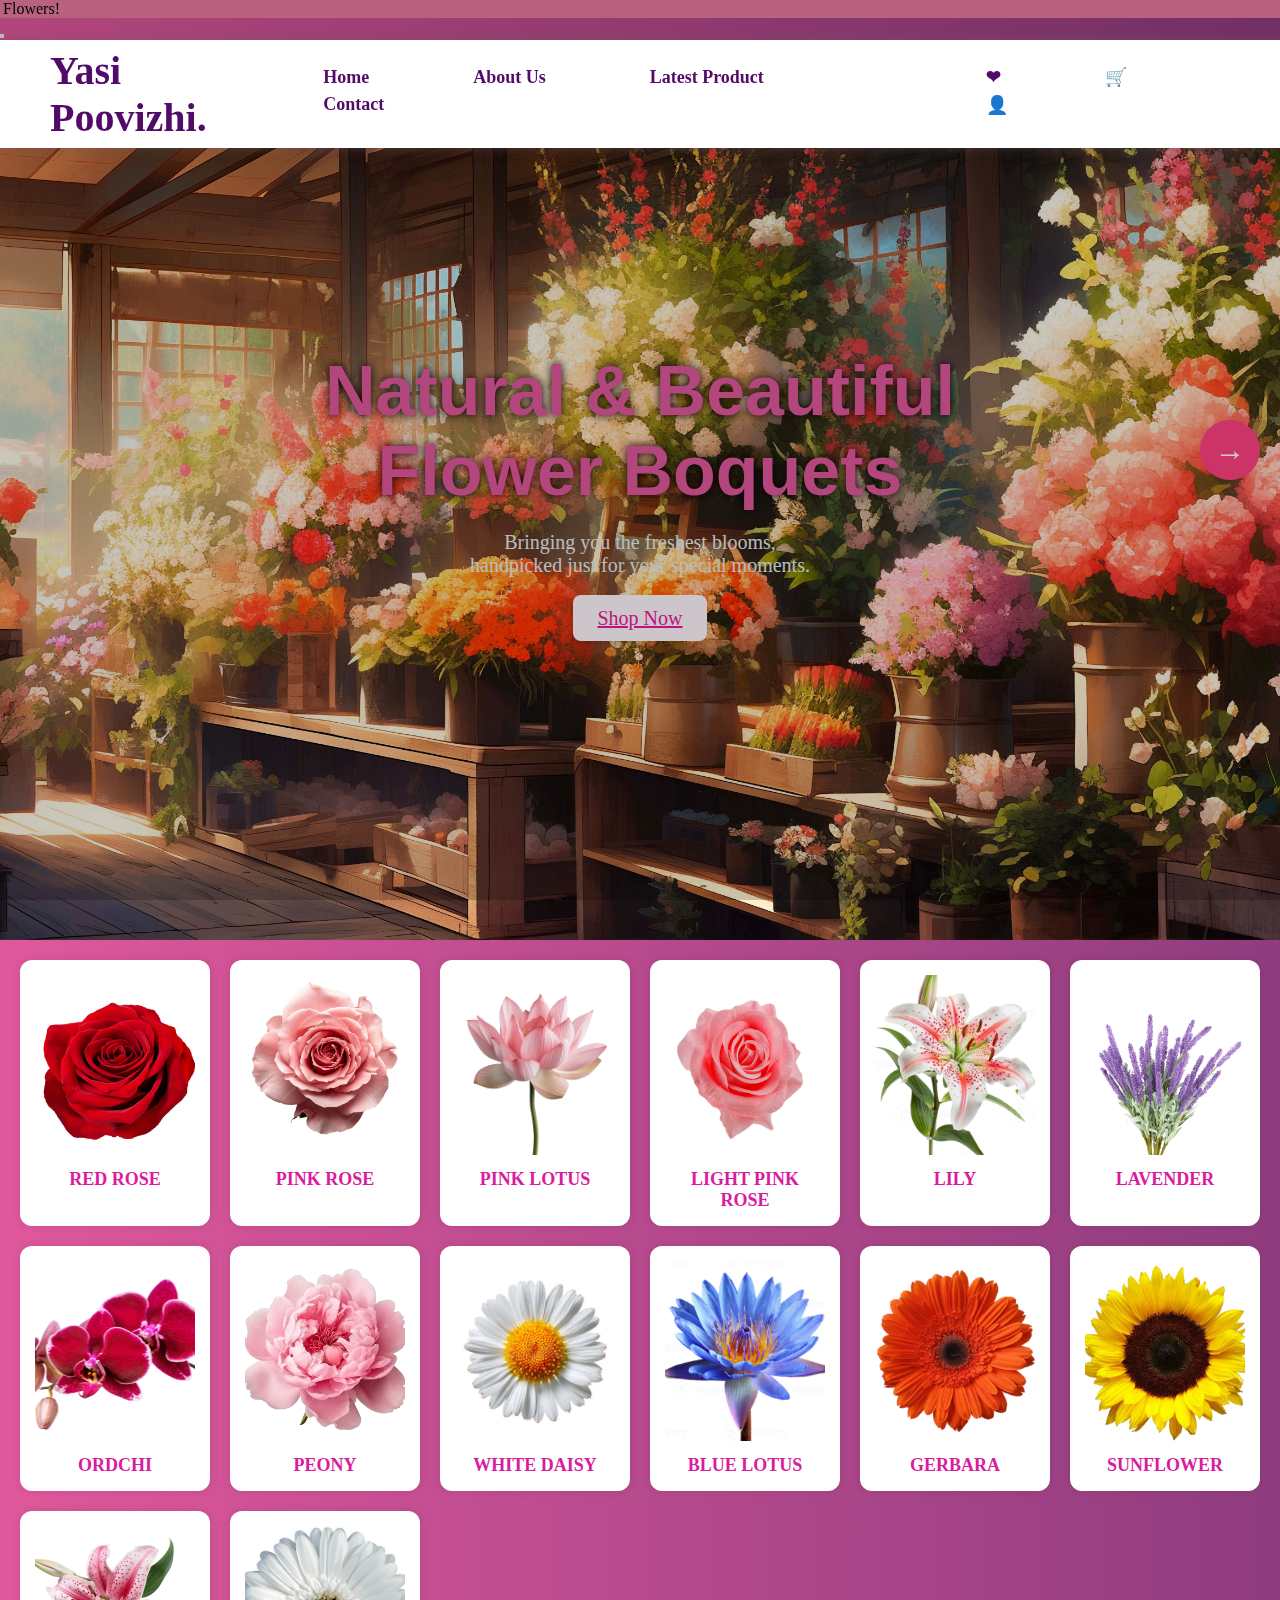
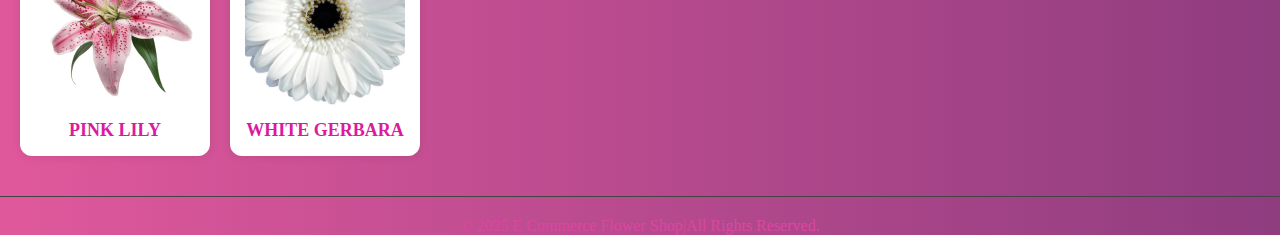
<file: New folder (5)/index.html>
<!DOCTYPE html>
<html lang="en">
    <head>
        <meta charset="utf-8"/>
        <meta name="viewport" content="width=device-width,initial-scale=1.0">
        <title>
            E Commerce Flower Shop Website
        </title>
       <link rel="stylesheet"type="text/css" href="index.css">
       <link rel="https://cdnjs.cloudflare.com/ajax/libs/OwlCarousel2/2.3.4/assets/ajax-loader.gif">
       <link rel="stylesheet" href="products.html">
       <link rel="stylesheet" href="contact.html">
       <link rel="stylesheet" href="about.html">
       
    </head>
    <body>
        
         <div class="topbar">
        <marquee direction="right" loop="" behavior=scroll class="marque" bgcolor="#e67ba1">New year special offer
            with 10% Off – Blossom Your Holidays with Our Enchanting Flowers!</marquee>
                     <button class="navbar-toggler" type="button" data-toggle="collapse" data-target="#navbarNav"
                aria-controls="navbarNav" aria-expanded="false" aria-label="Toggle navigation">
          <span class="navbar-toggler-icon"></span>
                 </button>
                
    </div>
    <section id="home">
        
        <nav>
             <div class ="logo"><h1>Yasi Poovizhi<span class="clrchange">.</span></h1></div>
        <ul>
        <li><a href="index.html">Home</a></li>
        <li><a href="about.html" target="blank">About Us</a></li>
        <li><a href="products.html" target="blank">Latest Product</a></li>
        <li><a href="contact.html" target="blank">Contact</a></li>
        </ul>
        
        <div class="icon">
         <ul>
          <li><a href="#">&#10084</a></li>
          <li><a href="#">&#128722</a></li>
          <li><a href="#">&#128100</a></li>
         </ul>
        </div>
        </nav>

        <section class="hero">   
        <div class="hero-content">
            <h2 class="hero-title">Natural & Beautiful <br>Flower Boquets</h2>
            <p  class="hero-text">Bringing you the freshest blooms,<br>handpicked just for your special moments.</p>
            <a href="products.html" class="hero-btn">Shop Now</a>      
         </div>   
        </section>
        
           
           
          <div class="item-grid">
      <div class="item-card">
        <img src="images/RED.jpg" alt="flw1">
		<h5>RED ROSE</h5>
       
      </div>

      <div class="item-card">
        <img src="images/pink.png" alt="flw2" width="100%">
        <h5>PINK ROSE</h5>
        
      </div>

      <div class="item-card">
        <img src="images/pink lotus (2).png" alt="flw3">
        <h5> PINK LOTUS </h5>
      </div>

      <div class="item-card">
        <img src="images/light pink.jpg" alt="flw4">
		<h5>LIGHT PINK ROSE</h5>
        
      </div>

      <div class="item-card">
        <img src="images/lily.png" alt="flw5">
        <h5>LILY</h5>
      </div>

      <div class="item-card">
        <img src="images/lavender.jpg" alt="flw6">
       <h5>LAVENDER</h5>
      </div>
	  
	  <div class="item-card">
	  <img src="images/ordchi.png" alt="flw7">
	  <h5>ORDCHI</h5>
	  </div>
	  
	  <div class="item-card">
	  <img src="images/peony.png" alt="flw8">
	  <h5>PEONY</h5>
	  </div>
	  
	  <div class="item-card">
	  <img src="images/white daisy.jpg" alt="flw9">
	  <h5> WHITE DAISY</h5>
	  </div>
	  
	  <div class="item-card">
	  <img src="images/blue lotus.png" alt="flw10">
	  <h5>BLUE LOTUS</h5>
	  </div>
	  
	  <div class="item-card">
	  <img src="images/gerbera.png" alt="flw11">
	  <h5>GERBARA</h5>
	  </div>
	  
	  <div class="item-card">
	  <img src="images/sunflower.png" alt="flw12">
	  <h5>SUNFLOWER</h5>
	  </div> 
     <div class="item-card">
	  <img src="images/lily2.png" alt="flw12">
	  <h5>PINK LILY</h5>
	  </div> 
    <div class="item-card">
	  <img src="images/white gerbera.jpg" alt="flw12">
	  <h5>WHITE GERBARA</h5>
	  </div> 
    </div> 
  </main>
          <a href="about.html" class="arrow-btn">→</a>
    <div class="footer-bottom">
      <p>© 2025 E Commerce Flower Shop|All Rights Reserved.</p>
    </div>
        
  
     </body>
</html>
</file>
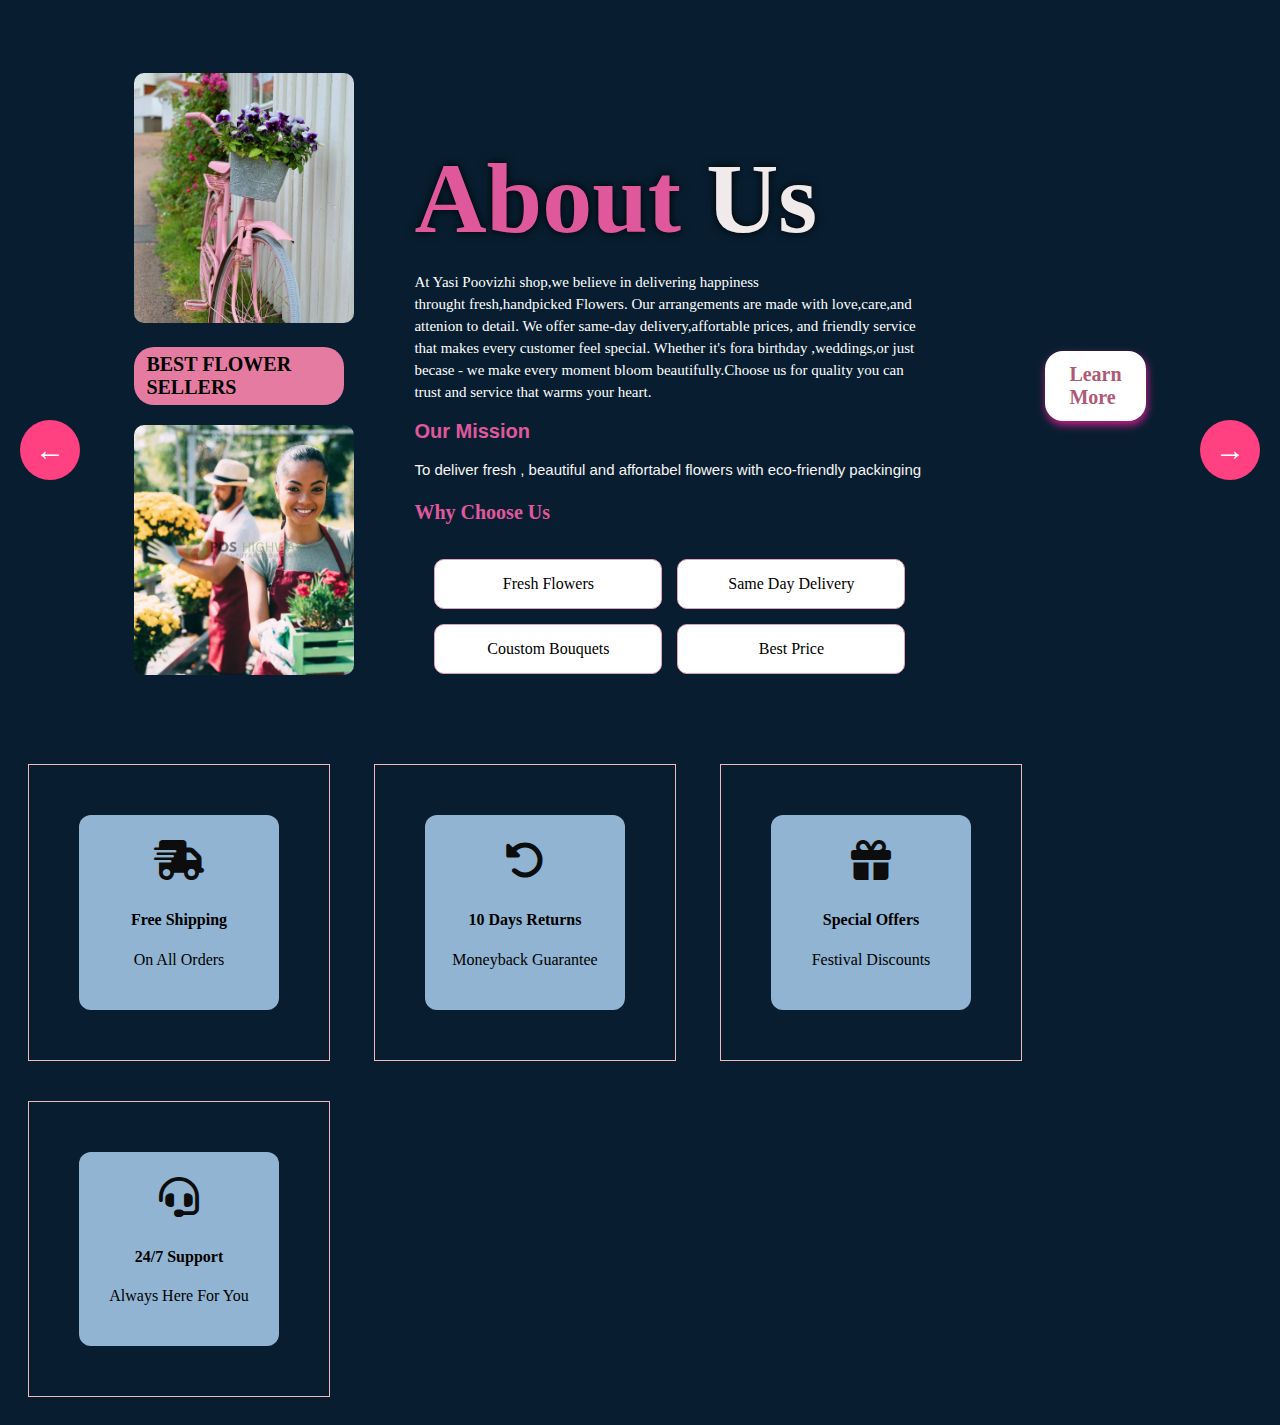
<file: New folder (5)/about.html>
<!DOCTYPE html>
<html lang="en">
    <head>
        <meta charset="utf-8"/>
        <meta name="viewport" content="width=device-width,initial-scale=1.0">
         
        <title>
            E Commerce Flower Shop Website
        </title>
        <link rel="stylesheet"type="text/css" href="about.css">
          <link rel="stylesheet" href="https://cdnjs.cloudflare.com/ajax/libs/font-awesome/6.4.0/css/all.min.css">
        </head>
        <body bgcolor=" #081e30">
         <section class="about-section">
         <div class="about-image">
        <img src="images/img2.jpg" class="img-box">
             <h3 class="img-title">BEST FLOWER SELLERS</h3>
         <img src="images/img4.webp" class="img-box">
     </div>
     <div class="content-area">
        <h2 class="about-title">About<span> Us</span></h2>
         <p> At Yasi Poovizhi shop,we believe in delivering happiness<br>throught fresh,handpicked Flowers.
            Our arrangements are made with love,care,and attenion to detail.
            We offer same-day delivery,affortable prices, and 
            friendly service that makes every customer feel special.
            Whether it's fora birthday ,weddings,or just becase - we make every moment 
            bloom beautifully.Choose us for quality you can trust and service that
            warms your heart.</p>
            <section class="misson">
                <h2>
                    Our Mission 
                </h2>
                <p>
                    To deliver fresh , beautiful and affortabel flowers with eco-friendly packinging
                </p>
            </section>
        <section class="choose">
        <h3 class="choose-title">Why Choose Us</h3>
         <div class="icons">
            <div class="box"> Fresh Flowers 
            </div>
            <div class="box">
                    Same Day Delivery
            </div>
            <div class="box">Coustom Bouquets </div>
            <div class="box">Best Price </div>
            </section>
         </div>
         <section id="more-info"></section>
         <a href="#more-info" class="learn-btn">Learn More</a>
         </section>
     </div>
 </section>
 <section class="section3">
    <div class="container">
        <div class="row">
            <div class="col-sm-3">
                <input type="checkbox" id="box1" class="boxcheck">
                   <label for="box1" class="innercol">
                    <div class="iconcol">
                        <i class="fa-solid fa-truck-fast"></i>
                    </div>
                    <div class="txtcol">
                        <h4>Free Shipping</h4>
                        <p>On All Orders</p>
                    </div>
                </label>
            </div>
            <div class="col-sm-3">
                <input type="checkbox" id="box2" class="boxcheck">
                <label for="box2" class="innercol">
                    <div class="iconcol">
                        <i class="fa-solid fa-rotate-left"></i>
                    </div>
                    <div class="txtcol">
                        <h4>10 Days Returns</h4>
                        <p>Moneyback Guarantee</p>
                    </div>
                </label>
        </div>
            <div class="col-sm-3">
                <input type="checkbox" id="box3" class="boxcheck">
                <label for="box3" class="innercol">
                    <div class="iconcol">
                        <i class="fa-solid fa-gift"></i>
                    </div>
                    <div class="txtcol">
                        <h4>Special Offers</h4>
                        <p>Festival Discounts</p>
                    </div>
                </label>
          </div>
                 <div class="col-sm-3">
                <input type="checkbox" id="box4" class="boxcheck">
                <label for="box4" class="innercol">
                    <div class="iconcol">
                        <i class="fa-solid fa-headset"></i>
                    </div>
                    <div class="txtcol">
                        <h4>24/7 Support</h4>
                        <p>Always Here For You</p>
                    </div>
                </label>
         </section> 
         <a href="products.html" class="arrow-btn">→</a>
         <a href="index.html" class="return-btn">←</a>

        </body>
</file>
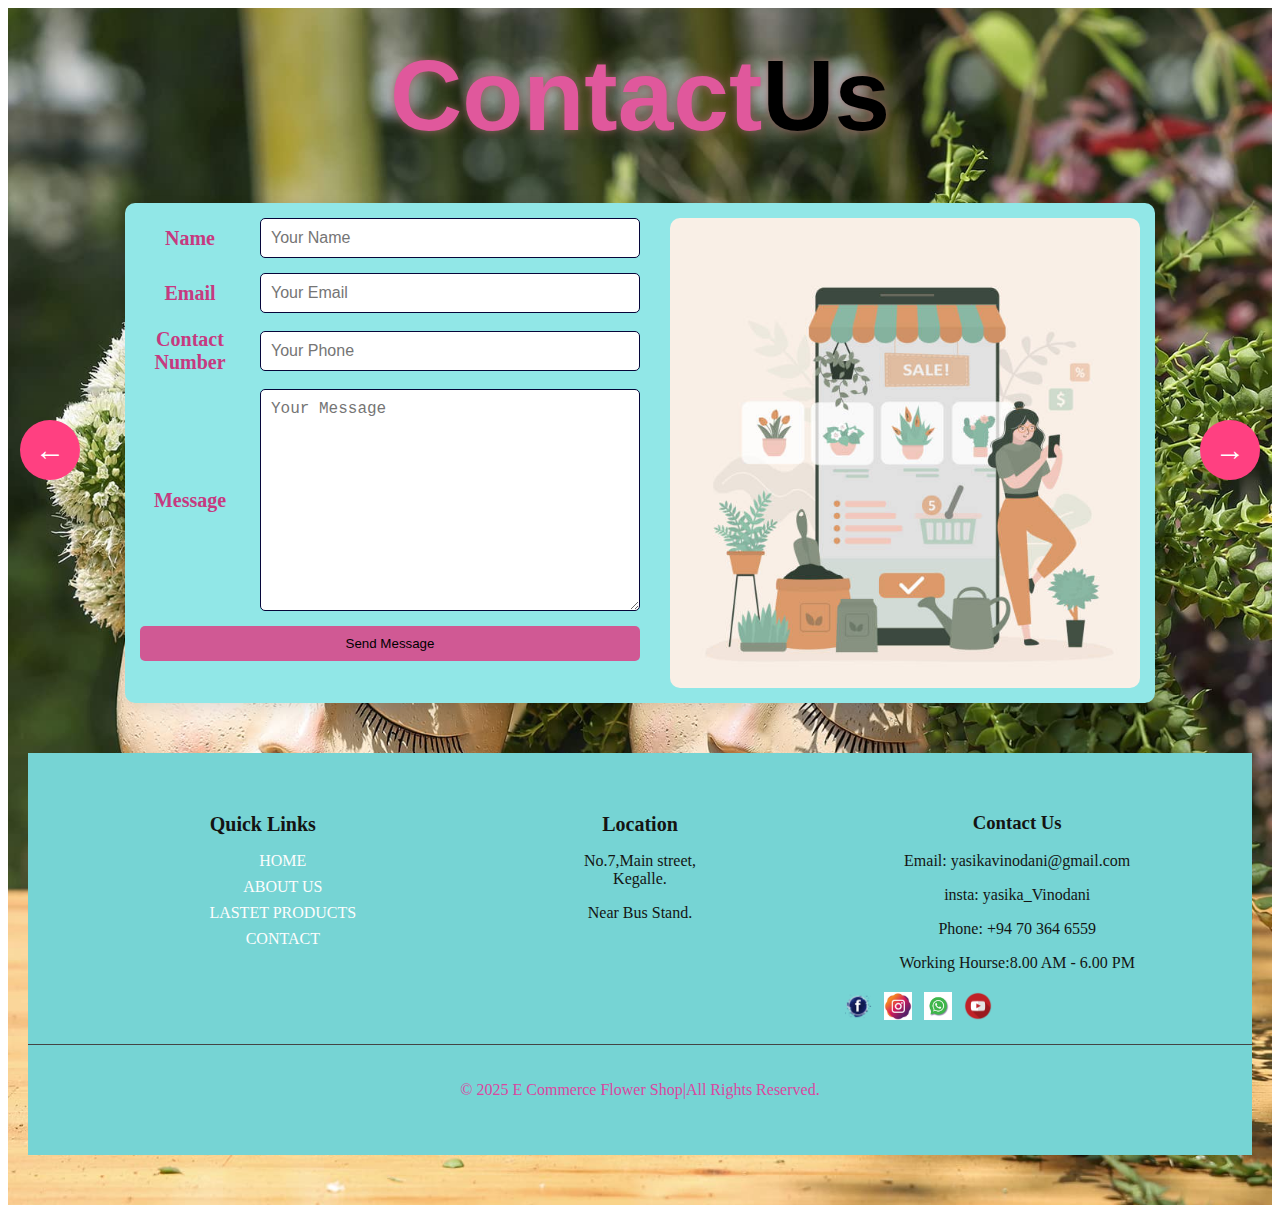
<file: New folder (5)/contact.html>
<!DOCTYPE html>
<html lang="en">
    <head>
        <meta charset="utf-8"/>
        <meta name="viewport" content="width=device-width,initial-scale=1.0">
        <title>
            E Commerce Flower Shop Website
        </title>
        <link rel="stylesheet"  href="contact.css">
        <style>
          
        </style>
        </head>
        <body>
            <section class="contact" id="contact">
            <h2 class="contact-title">Contact<span class="clrchange">Us</span></h2>
            <div class="contact-container">
            <div class="contact-left">
                <form class="contact-form">
                    <div class="form-row">
                        <label for="name">Name</label>
                        <input type="text" id="name" placeholder="Your Name" reguired>
                    </div>
                    <div class="form-row">
                        <label for="email">Email</label>
                        <input type="email" id="email" placeholder="Your Email" required>
                    </div>
                     <div class="form-row">
                        <label for="phone">Contact Number</label>
                        <input type="tel" id="phone" placeholder="Your Phone" required>
                    </div>
                     <div class="form-row">
                        <label for="message">Message</label>
                        <textarea id="message" placeholder="Your Message" required></textarea>
                    </div>
                    <button type="submit">Send Message</button>
                </form>
            </div>
            <div class="contact-right">
                <img src="images/pic.png.jpg" alt="contact image">
            </div>
         </div>
  <!-- Footer Section Starts -->
  <footer class="footer">
      <div class="footer-container">
      <!-- Quick Links -->
      <div class="footer-box">
        <h3>Quick Links</h3>
        <ul>
          <li><a href="index.html">HOME</a></li>
          <li><a href="about.html">ABOUT US</a></li>
          <li><a href="products.html">LASTET PRODUCTS</a></li>
          <li><a href="contact.html">CONTACT</a></li>
        </ul>
      </div>
       <!--location-->
       <div class="footer-box">
        <h3>Location</h3>
        <p>No.7,Main street,<br>Kegalle.</p>
       <p>Near Bus Stand.</p>
       </div>
      <!-- Contact -->
      <div class="footer-contact">
        <h3>Contact Us</h3>
        <p>Email: yasikavinodani@gmail.com</p>
		    <p>insta: yasika_Vinodani</p>
        <p>Phone: +94 70 364 6559</p>
        <p>Working Hourse:8.00 AM - 6.00 PM</p>
        <!--socialmedia icons-->
        <div class="social-icons">
          <a href="#">
            <img src="images/fb.png.png" alt="Facebook">
          </a>
            <a href="#">
            <img src="images/insta.png.jpg" alt="Instagram">
          </a>
          <a href="#">
            <img src="images/wb.png.jpg" alt="WhatsApp">
          </a>
          <a href="#">
            <img src="images/youtupe.png.png" alt="YouTube">
          </a>
        </div>
      </div>
    </div>
    <div class="footer-bottom">
      <p>© 2025 E Commerce Flower Shop|All Rights Reserved.</p>
    </div>
  </footer>
    </section>
    <a href="index.html" class="arrow-btn">→</a>
    <a href="products.html" class="return-btn">←</a>
    </body>
</html>
</file>
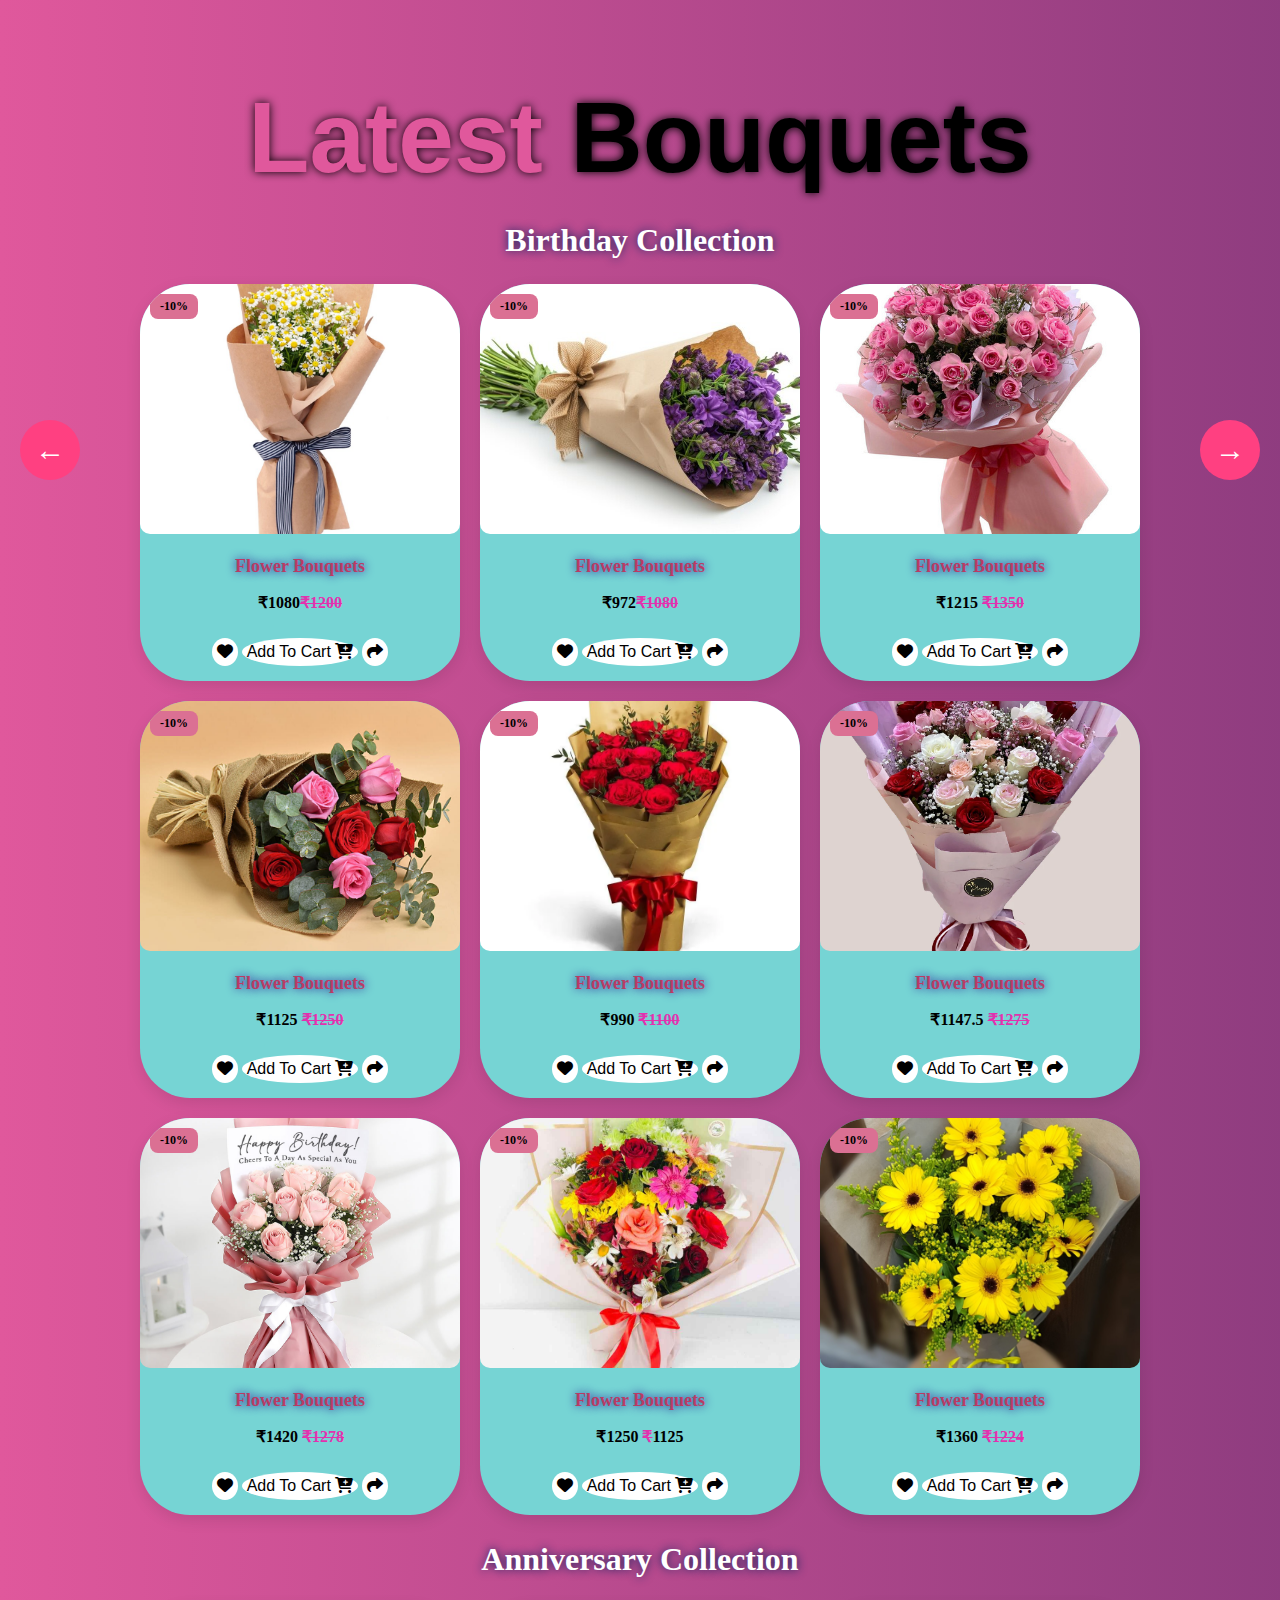
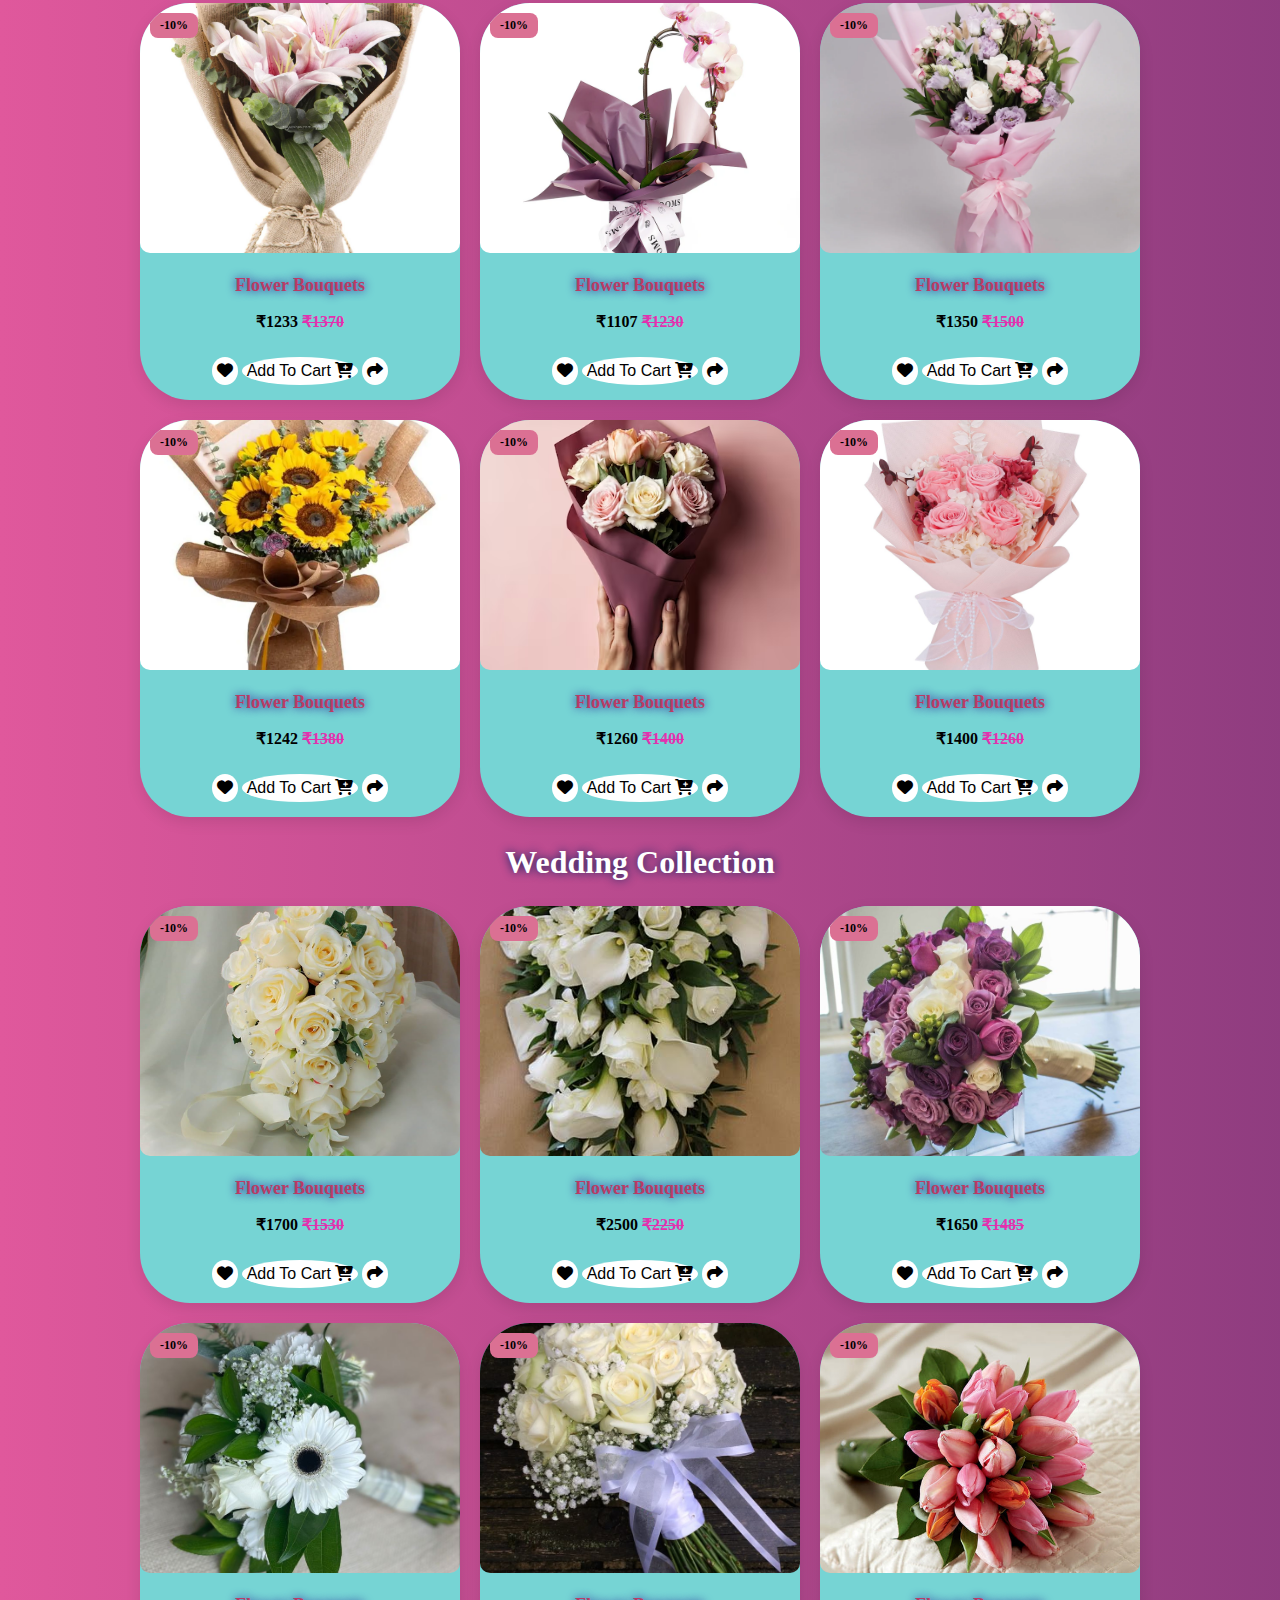
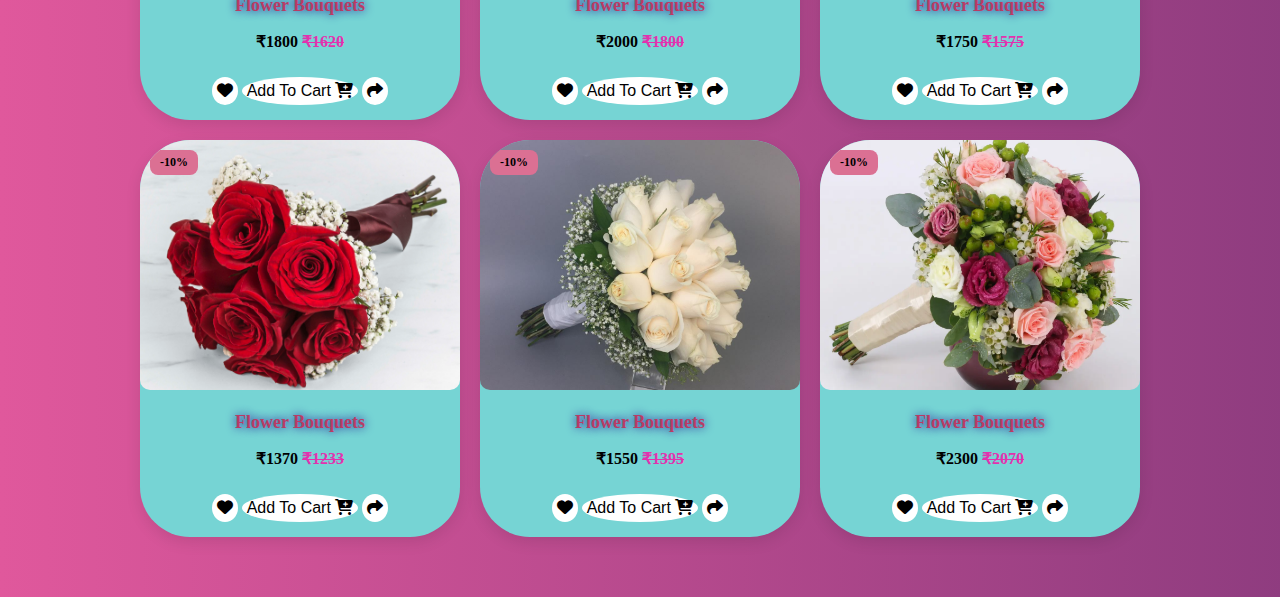
<file: New folder (5)/products.html>
<!DOCTYPE html>
<html lang="en">
    <head>
        <meta charset="utf-8"/>
        <meta name="viewport" content="width=device-width,initial-scale=1.0">
        <title>
            E Commerce Flower Shop Website
        </title>
        <link rel="stylesheet" href="products.css">
        <link rel="stylesheet" href="https://cdnjs.cloudflare.com/ajax/libs/font-awesome/6.4.0/css/all.min.css">
      
    </head>
    <body>
        <section class="products" id="products">
            <h2 class="product-title">Latest<span> Bouquets</span></h2>
             <h2 class="product-text">Birthday Collection</h2>
             <div class="product-grid">
                <div class="product-card">
                    <span class="Discounts">-10%</span>
                <a target="_blank" href="images/flower bouquets/daisy.jpg">
                   <img src="images/flower bouquets/daisy.jpg" alt="bouquets1" class="product-image">
                </a>
                    <div class="product-info">
                        <h2>Flower Bouquets</h2>
                         <h3 class="price"><span class="clrchange1">&#8377;1080</span><del>&#8377;1200</del></h3>
                    </div>
                    <div class="icons">
                         <button class="wishlist"><i class="fa-solid fa-heart"></i></button>
                         <button class="btn" >Add To Cart <i class="fa-solid fa-cart-plus"></i></button>
                         <button class="share" ><i class="fa-solid fa-share"></i></button>
                         </div>
                    </div>
               
            
           
                <div class="product-card">
                    <span class="Discounts">-10%</span>
                    <img src="images/flower bouquets/f3.jpg" alt="bouquets2" class="product-image" >
                    <div class="product-info">
                        <h2>Flower Bouquets</h2>
                          <h3 class="price"><span>&#8377;972</span><del>&#8377;1080</del></h3>
                    </div>
                    <div class="icons">
                         <button class="wishlist"><i class="fa-solid fa-heart"></i></button>
                         <button class="btn">Add To Cart <i class="fa-solid fa-cart-plus"></i></button>
                         <button class="share"><i class="fa-solid fa-share"></i></button>
                    </div>
                </div>
           
            
                <div class="product-card">
                    <span class="Discounts">-10%</span>
                    <img src="images/flower bouquets/f4.jpg" alt="bouquets3" class="product-image">
                    <div class="product-info">
                        <h2>Flower Bouquets</h2>
                        <h3 class="price"><span >&#8377;1215</span> <del>&#8377;1350</del></h3>
                    </div>
                    <div class="icons">
                         <button class="wishlist"><i class="fa-solid fa-heart"></i></button>
                         <button class="btn">Add To Cart <i class="fa-solid fa-cart-plus"></i></button>
                         <button class="share"><i class="fa-solid fa-share"></i></button>
                    </div>
                </div>
            
                <div class="product-card">
                    <span class="Discounts">-10%</span>
                    <img src="images/flower bouquets/f5.jpg" alt="bouquets4" class="product-image">
                    <div class="product-info">
                        <h2>Flower Bouquets</h2>
                    <h3 class="price"><span>&#8377;1125</span> <del>&#8377;1250</del></h3>
                    </div>
                    <div class="icons">
                         <button class="wishlist"><i class="fa-solid fa-heart"></i></button>
                         <button class="btn">Add To Cart <i class="fa-solid fa-cart-plus"></i></button>
                         <button class="share"><i class="fa-solid fa-share"></i></button>
                    </div>
                </div>
            
                <div class="product-card">
                    <span class="Discounts">-10%</span>
                    <img src="images/flower bouquets/f6.webp" alt="bouquets5" class="product-image">
                    <div class="product-info">
                        <h2>Flower Bouquets</h2>
                          <h3 class="price"><span >&#8377;990</span> <del>&#8377;1100</del></h3>
                    </div>
                    <div class="icons">
                         <button class="wishlist"><i class="fa-solid fa-heart"></i></button>
                         <button class="btn">Add To Cart <i class="fa-solid fa-cart-plus"></i></button>
                         <button class="share"><i class="fa-solid fa-share"></i></button>
                    </div>
                </div>
           
                <div class="product-card">
                    <span class="Discounts">-10%</span>
                    <img src="images/flower bouquets/f7.webp" alt="bouquets6" class="product-image">
                    <div class="product-info">
                        <h2>Flower Bouquets</h2>
                     <h3 class="price"><span>&#8377;1147.5</span> <del>&#8377;1275</del></h3>
                    </div>
                    <div class="icons">
                         <button class="wishlist"><i class="fa-solid fa-heart"></i></button>
                         <button class="btn">Add To Cart <i class="fa-solid fa-cart-plus"></i></button>
                         <button class="share"><i class="fa-solid fa-share"></i></button>
                    </div>
                </div>
                 <div class="product-card">
                    <span class="Discounts">-10%</span>
                    <img src="images/bir7.jpg" alt="bouquets7" class="product-image">
                    <div class="product-info">
                        <h2>Flower Bouquets</h2>
                     <h3 class="price"><span>&#8377;1420</span> <del>&#8377;1278</del></h3>
                    </div>
                    <div class="icons">
                         <button class="wishlist"><i class="fa-solid fa-heart"></i></button>
                         <button class="btn">Add To Cart <i class="fa-solid fa-cart-plus"></i></button>
                         <button class="share"><i class="fa-solid fa-share"></i></button>
                    </div>
                </div>
                 <div class="product-card">
                    <span class="Discounts">-10%</span>
                    <img src="images/bir8.jpg" alt="bouquets8" class="product-image">
                    <div class="product-info">
                        <h2>Flower Bouquets</h2>
                     <h3 class="price"><span>&#8377;1250</span> <del>&#8377;</del>1125</h3>
                    </div>
                    <div class="icons">
                         <button class="wishlist"><i class="fa-solid fa-heart"></i></button>
                         <button class="btn">Add To Cart <i class="fa-solid fa-cart-plus"></i></button>
                         <button class="share"><i class="fa-solid fa-share"></i></button>
                    </div>
                </div>
                 <div class="product-card">
                    <span class="Discounts">-10%</span>
                    <img src="images/bir9.jpg" alt="bouquets9" class="product-image">
                    <div class="product-info">
                        <h2>Flower Bouquets</h2>
                     <h3 class="price"><span>&#8377;1360</span> <del>&#8377;1224</del></h3>
                    </div>
                    <div class="icons">
                         <button class="wishlist"><i class="fa-solid fa-heart"></i></button>
                         <button class="btn">Add To Cart <i class="fa-solid fa-cart-plus"></i></button>
                         <button class="share"><i class="fa-solid fa-share"></i></button>
                    </div>
                </div>
             </div>
              <h2 class="product-text">Anniversary Collection</h2>
              <div class="product-grid">
                <div class="product-card">
                    <span class="Discounts">-10%</span>
                    <img src="images/flower bouquets/lily2.jpg" alt="bouquets7" class="product-image">
                    <div class="product-info">
                        <h2>Flower Bouquets</h2>
                          <h3 class="price"><span >&#8377;1233</span> 
                            <del>&#8377;1370</del>
                        </h3>
                    </div>
                    <div class="icons">
                         <button class="wishlist"><i class="fa-solid fa-heart"></i></button>
                         <button class="btn">Add To Cart <i class="fa-solid fa-cart-plus"></i></button>
                         <button class="share"><i class="fa-solid fa-share"></i></button>
                    </div>
                </div>
           
                <div class="product-card">
                    <span class="Discounts">-10%</span>
                    <img src="images/flower bouquets/orchid.webp" alt="bouquets8" class="product-image">
                    <div class="product-info">
                        <h2>Flower Bouquets</h2>
                          <h3 class="price"><span >&#8377;1107</span> <del>&#8377;1230</del></h3>
                    </div>
                    <div class="icons">
                         <button class="wishlist"><i class="fa-solid fa-heart"></i></button>
                         <button class="btn">Add To Cart <i class="fa-solid fa-cart-plus"></i></button>
                         <button class="share"><i class="fa-solid fa-share"></i></button>
                    </div>
                </div>
            
                <div class="product-card">
                    <span class="Discounts">-10%</span>
                    <img src="images/flower bouquets/r1.webp" alt="bouquets9" class="product-image">
                    <div class="product-info">
                        <h2>Flower Bouquets</h2>
                         <h3 class="price"><span>&#8377;1350</span> <del>&#8377;1500</del></h3>
                    </div>
                    <div class="icons">
                         <button class="wishlist"><i class="fa-solid fa-heart"></i></button>
                         <button class="btn">Add To Cart <i class="fa-solid fa-cart-plus"></i></button>
                         <button class="share"><i class="fa-solid fa-share"></i></button>
                    </div>
                </div>
            
                <div class="product-card">
                    <span class="Discounts">-10%</span>
                    <img src="images/flower bouquets/s2.webp" alt="bouquets10" class="product-image">
                    <div class="product-info">
                        <h2>Flower Bouquets</h2>
                         <h3 class="price"><span >&#8377;1242</span> <del>&#8377;1380</del></h3>
                    </div>
                    <div class="icons">
                         <button class="wishlist"><i class="fa-solid fa-heart"></i></button>
                         <button class="btn">Add To Cart <i class="fa-solid fa-cart-plus"></i></button>
                         <button class="share"><i class="fa-solid fa-share"></i></button>
                    </div>
                </div>
           
                <div class="product-card">
                    <span class="Discounts">-10%</span>
                    <img src="images/flower bouquets/img1.avif" alt="bouquets11" class="product-image">
                    <div class="product-info">
                        <h2>Flower Bouquets</h2>
                          <h3 class="price"><span>&#8377;1260</span> <del>&#8377;1400</del></h3>
                    </div>
                    <div class="icons">
                         <button class="wishlist"><i class="fa-solid fa-heart"></i></button>
                         <button class="btn">Add To Cart <i class="fa-solid fa-cart-plus"></i></button>
                         <button class="share"><i class="fa-solid fa-share"></i></button>
                    </div>
                </div>
           
                <div class="product-card">
                    <span class="Discounts">-10%</span>
                    <img src="images/ani2.jpg" alt="bouquets12" class="product-image">
                    <div class="product-info">
                        <h2>Flower Bouquets</h2>
                          <h3 class="price"><span>&#8377;1400</span> <del>&#8377;1260</del></h3>
                    </div>
                    <div class="icons">
                         <button class="wishlist"><i class="fa-solid fa-heart"></i></button>
                         <button class="btn">Add To Cart <i class="fa-solid fa-cart-plus"></i></button>
                         <button class="share"><i class="fa-solid fa-share"></i></button>
                    </div>
                </div>
              </div>
            <h2 class="product-text">Wedding Collection</h2>
            <div class="product-grid">
                <div class="product-card">
                    <span class="Discounts">-10%</span>
                    <img src="images/wed1.jpg" alt="bouquets13" class="product-image">
                    <div class="product-info">
                        <h2>Flower Bouquets</h2>
                          <h3 class="price"><span>&#8377;1700</span> <del>&#8377;1530</del></h3>
                    </div>
                    <div class="icons">
                         <button class="wishlist"><i class="fa-solid fa-heart"></i></button>
                         <button class="btn">Add To Cart <i class="fa-solid fa-cart-plus"></i></button>
                         <button class="share"><i class="fa-solid fa-share"></i></button>
                    </div>
                </div>
           
            
           
               
                <div class="product-card">
                    <span class="Discounts">-10%</span>
                    <img src="images/wed2.jpg" alt="bouquets14" class="product-image">
                    <div class="product-info">
                        <h2>Flower Bouquets</h2>
                          <h3 class="price"><span>&#8377;2500</span> <del>&#8377;2250</del></h3>
                    </div>
                    <div class="icons">
                         <button class="wishlist"><i class="fa-solid fa-heart"></i></button>
                         <button class="btn">Add To Cart <i class="fa-solid fa-cart-plus"></i></button>
                         <button class="share"><i class="fa-solid fa-share"></i></button>
                    </div>
                </div>
           
                
                <div class="product-card">
                    <span class="Discounts">-10%</span>
                    <img src="images/wed3.jpg" alt="bouquets15" class="product-image">
                    <div class="product-info">
                        <h2>Flower Bouquets</h2>
                          <h3 class="price"><span>&#8377;1650</span> <del>&#8377;1485</del></h3>
                    </div>
                    <div class="icons">
                         <button class="wishlist"><i class="fa-solid fa-heart"></i></button>
                         <button class="btn">Add To Cart <i class="fa-solid fa-cart-plus"></i></button>
                         <button class="share"><i class="fa-solid fa-share"></i></button>
                    </div>
                </div>
            
                
                <div class="product-card">
                    <span class="Discounts">-10%</span>
                    <img src="images/wed4.jpg" alt="bouquets16" class="product-image">
                    <div class="product-info">
                        <h2>Flower Bouquets</h2>
                          <h3 class="price"><span>&#8377;1800</span> <del>&#8377;1620</del></h3>
                    </div>
                    <div class="icons">
                         <button class="wishlist"><i class="fa-solid fa-heart"></i></button>
                         <button class="btn">Add To Cart <i class="fa-solid fa-cart-plus"></i></button>
                         <button class="share"><i class="fa-solid fa-share"></i></button>
                    </div>
                </div>
           
               
                <div class="product-card">
                    <span class="Discounts">-10%</span>
                    <img src="images/wed6.jpg" alt="bouquets17" class="product-image">
                    <div class="product-info">
                        <h2>Flower Bouquets</h2>
                          <h3 class="price"><span>&#8377;2000</span> <del>&#8377;1800</del></h3>
                    </div>
                    <div class="icons">
                         <button class="wishlist"><i class="fa-solid fa-heart"></i></button>
                         <button class="btn">Add To Cart <i class="fa-solid fa-cart-plus"></i></button>
                         <button class="share"><i class="fa-solid fa-share"></i></button>
                    </div>
                </div>
            
              
                <div class="product-card">
                    <span class="Discounts">-10%</span>
                    <img src="images/wed8.jpg" alt="bouquets18" class="product-image">
                    <div class="product-info">
                        <h2>Flower Bouquets</h2>
                          <h3 class="price"><span>&#8377;1750</span> <del>&#8377;1575</del></h3>
                    </div>
                    <div class="icons">
                         <button class="wishlist"><i class="fa-solid fa-heart"></i></button>
                         <button class="btn">Add To Cart <i class="fa-solid fa-cart-plus"></i></button>
                         <button class="share"><i class="fa-solid fa-share"></i></button>
                    </div>
                </div>
                 <div class="product-card">
                    <span class="Discounts">-10%</span>
                    <img src="images/wed8 (2).jpg" alt="bouquets19" class="product-image">
                    <div class="product-info">
                        <h2>Flower Bouquets</h2>
                          <h3 class="price"><span>&#8377;1370</span> <del>&#8377;1233</del></h3>
                    </div>
                    <div class="icons">
                         <button class="wishlist"><i class="fa-solid fa-heart"></i></button>
                         <button class="btn">Add To Cart <i class="fa-solid fa-cart-plus"></i></button>
                         <button class="share"><i class="fa-solid fa-share"></i></button>
                    </div>
                </div>
                 <div class="product-card">
                    <span class="Discounts">-10%</span>
                    <img src="images/wed9.jpg.jpg" alt="bouquets20" class="product-image">
                    <div class="product-info">
                        <h2>Flower Bouquets</h2>
                          <h3 class="price"><span>&#8377;1550</span> <del>&#8377;1395</del></h3>
                    </div>
                    <div class="icons">
                         <button class="wishlist"><i class="fa-solid fa-heart"></i></button>
                         <button class="btn">Add To Cart <i class="fa-solid fa-cart-plus"></i></button>
                         <button class="share"><i class="fa-solid fa-share"></i></button>
                    </div>
                </div>
                 <div class="product-card">
                    <span class="Discounts">-10%</span>
                    <img src="images/wed8.jpg.jpg" alt="bouquets21" class="product-image">
                    <div class="product-info">
                        <h2>Flower Bouquets</h2>
                          <h3 class="price"><span>&#8377;2300</span> <del>&#8377;2070</del></h3>
                    </div>
                    <div class="icons">
                         <button class="wishlist"><i class="fa-solid fa-heart"></i></button>
                         <button class="btn">Add To Cart <i class="fa-solid fa-cart-plus"></i></button>
                         <button class="share"><i class="fa-solid fa-share"></i></button>
                    </div>
                </div>
            </div>
            </section> 
            <a href="contact.html" class="arrow-btn">→</a>
            <a href="about.html" class="return-btn">←</a> 
            </body>
</file>
<file: New folder (5)/index.css>
*{
    margin: 0;
    padding: 0;
 
}
body{
  margin: 0;
  padding: 0;
  background: rgb(118, 212, 212);
  overflow-x: hidden; /* IMPORTANT */
  background: linear-gradient(270deg, #f66bb5, #7ee6f6, #080e50, rgb(224, 88, 156));
  background-size: 800% 800%; /* gradient bigger for animation */
  animation: gradientMove 15s ease infinite; /* animation timing */ 
}
@keyframes gradientMove {
    0% { background-position: 0% 50%; }
    50% { background-position: 100% 50%; }
    100% { background-position: 0% 50%; }
}
body::after {
    content: "";
    position: fixed;
    top: 0; left: 0;
    width: 100%; height: 100%;
    background: rgba(0,0,0,0.2); /* subtle dark overlay */
    pointer-events: none; /* doesn’t block clicks */
}


section nav{
    display: flex;
    justify-content: space-between;
    align-items: center;
    position: fixed;
    right: 0;
    left: 0;
    background: #ffffff;
    box-shadow: 0 0 10px rgba(107, 90, 90, 0.5);
    z-index: 1000;
}
section nav .logo{
    font-weight: bold;
    font-size: 20px;
    color: rgb(82, 11, 104);
    text-decoration: none;
    padding-left: 20px;
   
    text-align:left ;
    margin: 7px 0;
    margin-left: 30px;
   
   
   
}
.logo span .clrchange{
     color: rgb(82, 11, 104);
     margin-left: 5px !important;
}
section nav .logo:hover{
    color: rgb(240, 85, 155) ;
}
section nav ul{
    list-style:none;
    
}
section nav li{
    display:inline-block;
    margin: 0 50px;
}
section nav li a{
    text-decoration:solid;
    color:  rgb(82, 11, 104) ;
    font-weight: bold;
    font-size: 18px;
    transition: 0.3s;
}
section nav li a::after{
    content: '';
    width: 0%;
    height: 2px;
    background: rgb(206, 90, 170) ;
    display:flex;
    transition: 0.3s linear;
   
}
section nav li a:hover:after{
    width: 100%;
}
section nav li a:hover{
    color:rgb(240, 85, 155)  ;
}
.hero-content {
  
    text-align: center;
}

section .hero{
    width: 100%;
    height: 100vh;  
    background-image:url(images/home.jpg);
    background-size: cover;
    background-position: center;
    background-repeat: no-repeat;
    display: flex;
    justify-content:center;
    align-items: center;
   
     
  
   
}
.hero-title{
             font-size: 70px;
             color: rgb(224, 88, 156);
             font-weight: bold;
             font-family: Arial, Helvetica, sans-serif;
             text-shadow: 0 0 10px black;
              margin-bottom: 20px; 
            
            
        }
 .hero-text{
             color: rgb(230, 236, 235);
             font-size: 20px;
             margin-bottom: 30px; 
        }



.section .hero img{
    width: 100%;
    height: auto;
    object-fit: cover;
    
}
.hero-btn{
    background-color: #fff7fc;   /* Pink background */
    color: rgb(235, 26, 159);                /* Text color */
    padding: 12px 24px;          /* Space inside the button */
    font-size: 20px;             /* Text size */
    border-radius: 8px;          /* Rounded corners */
    cursor: pointer;             /* Pointer cursor on hover */
    transition: all 0.3s ease;  /* Smooth hover transition */
    box-shadow: 0 4px 6px rgba(16, 16, 16, 0.2);
     
   
   

  
}
.hero-btn:hover{
   background-color: #e07f9f;  /* Darker pink on hover */
    transform: translateY(-2px); /* Slight lift effect */
    box-shadow: 0 6px 10px rgba(36, 97, 123, 0.751);

}





.icons button{
    background: #e67ba1;
    border:none;
    padding: 12px;
    border-radius: 50%;
    cursor: pointer;
    font-size: 16px;
    box-shadow:0px 5px 10px #572651;
    transition: 0.2s;  
}
.icons button:hover{
    transform: translate(-5px);
}

@media(max-width:768px){
    .product-grid{
        grid-template-columns: repeat(2,1fr);
        padding: 0 20px;
    }
}
@media(max-width:480px){
     .product-grid{
        grid-template-columns: 1fr;
        padding:0 10px;
     }
}
.item-grid {
  display: grid;
  grid-template-columns: repeat(auto-fit, minmax(180px, 1fr));
  gap: 20px;
  padding: 20px;
}

.item-card {
  background: #ffffff;
  border-radius: 12px;
  padding: 15px;
  text-align: center;
  box-shadow: 0 0 10px rgba(0,0,0,0.1);
  transition: transform 0.3s ease;
}

.item-card:hover {
  transform: scale(1.05);
}

.item-card img {
  width: 100%;
  height: 180px;
  object-fit: cover;
  border-radius: 10px;
}

.item-card h5 {
  margin-top: 10px;
  font-size: 18px;
  color: #db1b9e;
  font-weight: bold;
}
   /* Common arrow button */
.arrow-btn {
    position: fixed; /* screen la fixed position */
    top: 50%;        /* vertical center */
    right: 20px;     /* right side margin */
    transform: translateY(-50%); /* true vertical center */
    background-color: #ff4081;
    color: white;
    border: none;
    border-radius: 50%;
    width: 60px;
    height: 60px;
    font-size: 30px;
    cursor: pointer;
    text-align: center;
    line-height: 60px; /* center arrow vertically */
    transition: background-color 0.3s ease;
    text-decoration: none; /* for <a> tag */
}

.arrow-btn:hover {
    background-color: #e91e63;
}
.footer-bottom{
    text-align: center;
    margin-top: 20px;
    padding-top:20px;
    border-top: 1px solid #444;
    color: #db479f;
}
</file>
<file: New folder (5)/about.css>
.body{
      margin: 0;
      padding: 0;
     
}


.about-section{
       
        width:80%;
        margin:auto;
        padding:50px 0;
        display: flex;
        align-items: center;
        gap: 60px;
          
}
.about-image{
    position: relative;
    display: block;
}
.img-box{
    width: 220px;
    height:250px;
    object-fit: cover;
    border-radius: 10px;
}
.img-title{
    position:relative;
    font-size: 20px;
    font-weight: bold;
    background: #e67ba1;
    padding: 6px 12px;
    border-radius: 20px;
    box-sizing: content-box;
    margin-right: 10px;     
}
.content-area{
    max-width: 550px;
    
}
.about-title {
    color:  rgb(224, 88, 156);
    font-size: 100px;
    margin-bottom: 5px;
    text-shadow: 0 0 10px black;
}
.about-title span{
    color: rgb(241, 234, 234);
}
.icons{
    display: grid;
    grid-template-columns: repeat(2,1fr);
    gap: 15px;
    padding: 20px;
}
.box{
    background: #FFF;
    padding: 15px;
    text-align: center;
    border-radius: 10px;
    border: 1px solid #e1a2b7;
}
.choose-title{
    font-size: 20px;
    margin-bottom: 15px;
    color:  rgb(224, 88, 156) ;
}
.content-area p{
    color: #ffffff;
    font-size: 15px;
    line-height: 22px;
    margin-bottom: 10px;
}
.learn-btn{
    display: inline-block;
    padding:12px 24px;
    background:#ffffff;
    color: #b05977;
    text-decoration: none;
    border-radius: 18px;
    font-weight: bold;
    box-shadow:  1px 4px 8px rgb(199, 30, 137);
    transition: transform 0.3s ease;
    box-shadow:10px ;
    margin-top: 20px;
    font-size: 20px;
    right: 120px;
    bottom: 30px;
}
.learn-btn.a{
    color: #fefefe;
    margin-right: 5px;
    text-decoration: none;
}
.misson h2{
   font-size: 20px;
   font-family:Arial, Helvetica, sans-serif;
   font-style:normal;
   color: rgb(224, 88, 156);
}
.misson p{
    font-size: 15px;
   font-family:Arial, Helvetica, sans-serif;
   font-style:normal;
   color: rgb(247, 245, 245);
}
.container{
    display: flex;
    justify-content: center;
    gap: 20px;
   
}
.boxcheck{
    display: none;
}
.innercol{
    background: #90b4d2;
    padding: 25px 20px;
    text-align: center;
    border-radius: 12px;
    transition: 0.3s ease;
    cursor: pointer;
    display: block;
}
.iconcol i{
    font-size: 40px;
    color: #0d0d0d;
    margin-bottom: 10px;
}
.boxcheck:checked +.innercol{
    background: #e67ba1;
    color: #fff;
    transform: translate(-5px);
    box-shadow: 0 8px 18px rgba(48, 116, 176, 0.766);
}
.boxcheck:checked +.innercol.iconcol i{
    color: #000000;
}
.col-sm-3{
  background-color: rgba(#575454);
  width: 200px;
  border: 1px solid rgb(242, 186, 186);
  padding:50px;
  margin: 20px;
  display: inline-block;
}
.arrow-btn {
    position: fixed; /* screen la fixed position */
    top: 50%;        /* vertical center */
    right: 20px;     /* right side margin */
    transform: translateY(-50%); /* true vertical center */
    background-color: #ff4081;
    color: white;
    border: none;
    border-radius: 50%;
    width: 60px;
    height: 60px;
    font-size: 30px;
    cursor: pointer;
    text-align: center;
    line-height: 60px; /* center arrow vertically */
    transition: background-color 0.3s ease;
    text-decoration: none; /* for <a> tag */
}

.arrow-btn:hover {
    background-color: #e91e63;
}
.return-btn {
    position: fixed; /* fixed position on screen */
    top: 50%;        /* vertical center */
    left: 20px;      /* left side */
    transform: translateY(-50%); /* true vertical center */
    background-color: #ff4081;
    color: white;
    border: none;
    border-radius: 50%;
    width: 60px;
    height: 60px;
    font-size: 30px;
    cursor: pointer;
    text-align: center;
    line-height: 60px; /* center arrow vertically */
    transition: background-color 0.3s ease;
    text-decoration: none;
}

.return-btn:hover {
    background-color: #e91e63;
}
</file>
<file: New folder (5)/contact.css>
.contact{
    background-image:url(images/homebg3.jpg);
    background-repeat: no-repeat;
    background-size: cover;
    background-position: center;
    padding: 50px 20px;
    background-color:rgb(246, 250, 250);
    text-align: center;
}
.contact-title{
    font-size: 100px;
    color: rgb(224, 88, 156);
    margin-bottom: 20px;
    font-family: Arial, Helvetica, sans-serif;
    text-shadow: 0 0 10px rgb(147, 97, 97);
    text-align: center;
    margin-top: -20px;
}
.clrchange{
    color: black;
    gap: 5px;
}
.contact-container{
    display: flex;
    gap: 30px;
    max-width: 1000px;
    margin: 50px auto;
    background-color: rgb(145, 231, 231);
    padding: 15px;
    border-radius: 10px;
    box-shadow: 0 5px 15px rgba(0,0,0,0.1);
    flex-wrap: wrap;
}
.contact-left{
    flex: 1;
    min-width: 500px;
}
.contact-form{
    display: flex;
    flex-direction: column;
    gap: 15px;
}
.form-row{
    display: flex;
    align-items: center;
    gap: 20px;
}
.form-row label{
    width: 100px;
    font-weight: bold;
    font-size: 20px;
    color: rgb(198, 58, 128);
}
.form-row input,
.form-row textarea{
    flex: 1;
    padding: 10px;
    border-radius: 5px;
    border: 1px solid rgb(6, 6, 58);
    font-size: 16px;
}
.form-row textarea{
    resize: vertical;
    height: 200px;
    
}
.contact-form button{
    padding: 10px;
    background-color:rgb(208, 89, 148);
    color: black;
    border: none;
    border-radius: 5px;
    cursor: pointer;
    transition: transform 0.3s,box-shadow 0.3s;
}
.contact-form button:hover{
    transform: translateY(-5px);
    box-shadow: 0 5px 10px rgba(0,0,0,0.3);
}
@media(max-width:768px){
    .contact-container{
        flex-direction: column;
        gap: 20px;
    }
}
.contact-right{
    flex: 1;
    min-width: 300px;
    display: flex;
    justify-content: center;
    align-items: center;
}
.contact-right img{
    width: 100%;
    max-width: 600px;
    border-radius: 10px;
    object-fit: fill;
}
.footer{
    background-color: rgb(118, 212, 212);
    color: rgb(20, 20, 19);
    padding: 40px 0;
    margin-top: 40px;
}
.footer-container{
    width: 90%;
    margin: auto;
    display: grid;
    grid-template-columns: repeat(3,1fr);
    gap: 30px;
}
.footer-box h3{
    margin-bottom: 15px;
    font-size: 20px;
}
.footer-box ul{
    list-style: none;
}
.footer-box ul li{
    margin-bottom: 8px;
}
.footer-box ul li a{
    color: #fdfdfd;
    text-decoration: dotted;
}
.footer-box ul li a:hover{
    color: rgb(220, 137, 220);
    text-decoration: double;
}
.footer-bottom{
    text-align: center;
    margin-top: 20px;
    padding-top:20px;
    border-top: 1px solid #444;
    color: #db479f;
}
.social-icons{
    margin-top: 20px;
    display: flex;
    gap: 12px;
}
.social-icons img{
    width: 28px;
    height: 28px;
    transition: 0.3s;
    cursor: pointer;
    text-align: center;

}
.social-icons img:hover{
    transform: scale(1.2);
}
.arrow-btn {
    position: fixed; /* screen la fixed position */
    top: 50%;        /* vertical center */
    right: 20px;     /* right side margin */
    transform: translateY(-50%); /* true vertical center */
    background-color: #ff4081;
    color: white;
    border: none;
    border-radius: 50%;
    width: 60px;
    height: 60px;
    font-size: 30px;
    cursor: pointer;
    text-align: center;
    line-height: 60px; /* center arrow vertically */
    transition: background-color 0.3s ease;
    text-decoration: none; /* for <a> tag */
}

.arrow-btn:hover {
    background-color: #e91e63;
}
.return-btn {
    position: fixed; /* fixed position on screen */
    top: 50%;        /* vertical center */
    left: 20px;      /* left side */
    transform: translateY(-50%); /* true vertical center */
    background-color: #ff4081;
    color: white;
    border: none;
    border-radius: 50%;
    width: 60px;
    height: 60px;
    font-size: 30px;
    cursor: pointer;
    text-align: center;
    line-height: 60px; /* center arrow vertically */
    transition: background-color 0.3s ease;
    text-decoration: none;
}

.return-btn:hover {
    background-color: #f5588c;
}
</file>
<file: New folder (5)/products.css>
body{
    margin: 0;
    padding: 0;
    
}

.products{
    background: linear-gradient(270deg, #f66bb5, #7ee6f6, #080e50, rgb(224, 88, 156));
    background-size: 800% 800%; /* gradient bigger for animation */
    animation: gradientMove 15s ease infinite; /* animation timing */
    padding: 60px 20px;
    text-align: center;
    position: relative;
    color: white;
    text-align: center;
   
}

    @keyframes gradientMove {
    0% {background-position: 0% 50%;}
    50% {background-position: 100% 50%;}
    100% {background-position: 0% 50%;}
}
.product-title{
    font-size: 100px;
    color: rgb(224, 88, 156);
    margin-bottom: 20px;
    font-family: Arial, Helvetica, sans-serif;
    text-shadow: 0 0 10px black;
    text-align: center;
    margin-top:20px;
    top:-30px;
}
.product-title span{
    color: black;
}
.product-grid{
    display: grid;
    margin: auto;
    grid-template-columns: repeat(3,1fr);
    gap:20px;
    max-width: 1000px;

   
    
}
.product-text {
    font-size: 32px;
    margin-bottom: 25px;
    color: rgb(255, 255, 255);
    text-shadow: 0 0 10px rgb(14, 35, 94);
    border-radius: 8px;              
}

.product-card {
  position: relative;
  padding-bottom: 15px;
  overflow: hidden;
  border-radius: 50px;
  box-shadow: 0px 5px 15px rgba(0,0,0,0.1);
  transition: 0.3s ease;
  background-color: rgb(118, 212, 212);
  text-align: center;
}
.product-card:hover::after {
   transform: scale(1.03);
   content: "Added!";
   opacity: 1;
   animation: moveDown 1s forwards;
  
}
@keyframes moveDown{
    0%{top:-30px;opacity: 0;}
    50%{top:-10px;opacity: 1;}
    100%{top:-50px;opacity:0;}
}
.Discounts{
    position:absolute; 
    top: 10px;
    left: 10px;
    background: palevioletred;
    color: black;
    padding: 5px 10px;
    font-size: 12px;
    border-radius: 8px;
    font-weight: bold;
}
.product-image {
   width:100%;
   height: 250px;
   object-fit: cover;
   border-radius: 10px;
   margin-right: 0;
  

}
@media(max-width:768px){
    .product-grid{
        grid-template-columns: repeat(2,1fr);
        padding: 0 20px;
    }
}
@media(max-width:480px){
     .product-grid{
        grid-template-columns: 1fr;
        padding:0 10px;
     }
}
.product-info{
    padding: 10px;
    font-size: 15px;
}
.product-info h2{
    margin: 8px 0;
    font-size: 18px;
    text-align: center;
    color:  rgb(185, 59, 101);
    text-shadow: 0 0 10px rgb(30, 15, 143);
}
.price{
    font-size: 16px;
    font-weight: bold;
    color: black;
}
.price del {
    color: #e331ae;
}
.icons{
    position:relative;
    display:block;
    gap: 12px;
    opacity: 1;
    transition: 0.3s ease;  
    
}
.product-card:hover .icons{
    opacity: 1;
}
.icons button{
    background: white;
    border: none;
    padding: 5px;
    border-radius: 50%;
    cursor: pointer;
    font-size: 16px;
    box-shadow: 0px 5px 10px rgba (0,0,0,0.2);
    transition: 0.2s;
}
.icons button:hover{
    transform: translateY(-5px) scale(1.03);
    background-color: rgb(224, 88, 156); 
}
.arrow-btn {
    position: fixed; /* screen la fixed position */
    top: 50%;        /* vertical center */
    right: 20px;     /* right side margin */
    transform: translateY(-50%); /* true vertical center */
    background-color: #ff4081;
    color: white;
    border: none;
    border-radius: 50%;
    width: 60px;
    height: 60px;
    font-size: 30px;
    cursor: pointer;
    text-align: center;
    line-height: 60px; /* center arrow vertically */
    transition: background-color 0.3s ease;
    text-decoration: none; /* for <a> tag */
}

.arrow-btn:hover {
    background-color: #e91e63;
}
.return-btn {
    position: fixed; /* fixed position on screen */
    top: 50%;        /* vertical center */
    left: 20px;      /* left side */
    transform: translateY(-50%); /* true vertical center */
    background-color: #ff4081;
    color: white;
    border: none;
    border-radius: 50%;
    width: 60px;
    height: 60px;
    font-size: 30px;
    cursor: pointer;
    text-align: center;
    line-height: 60px; /* center arrow vertically */
    transition: background-color 0.3s ease;
    text-decoration: none;
}

.return-btn:hover {
    background-color: #e91e63;
}
</file>
